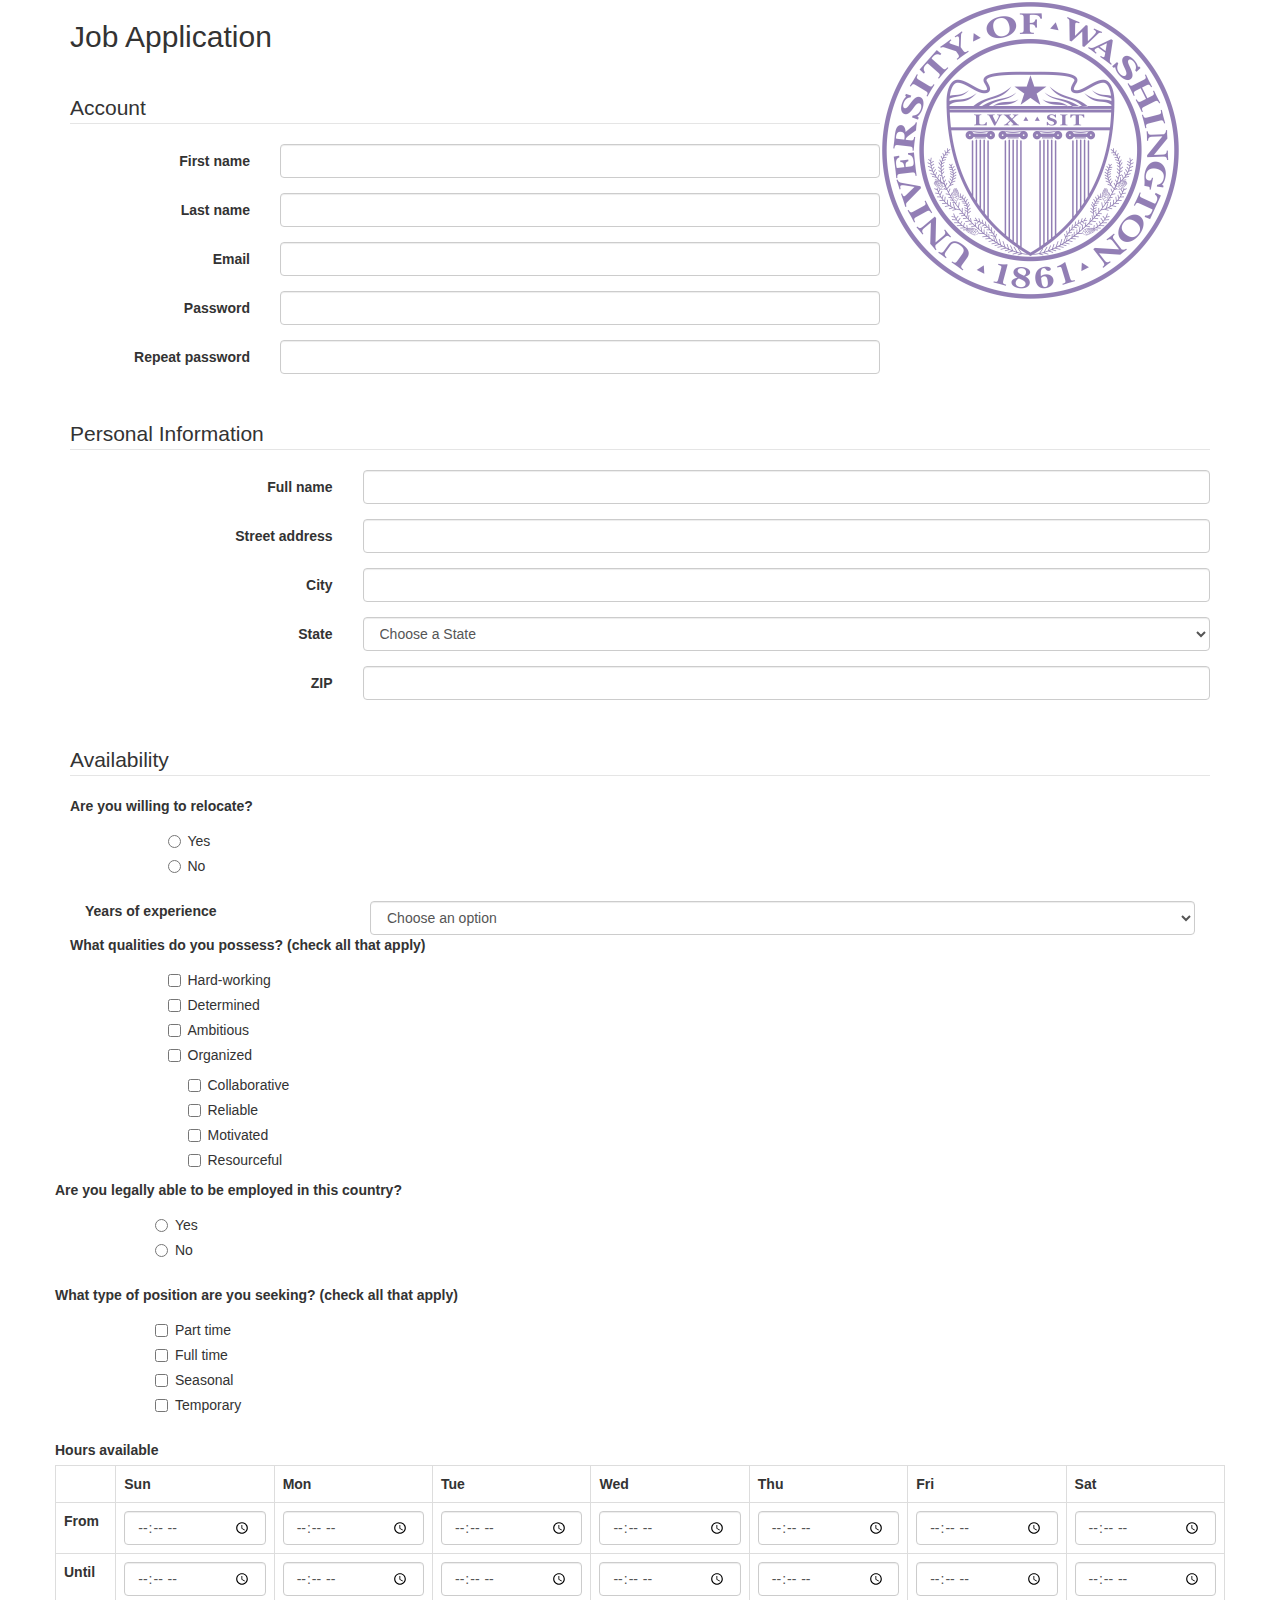
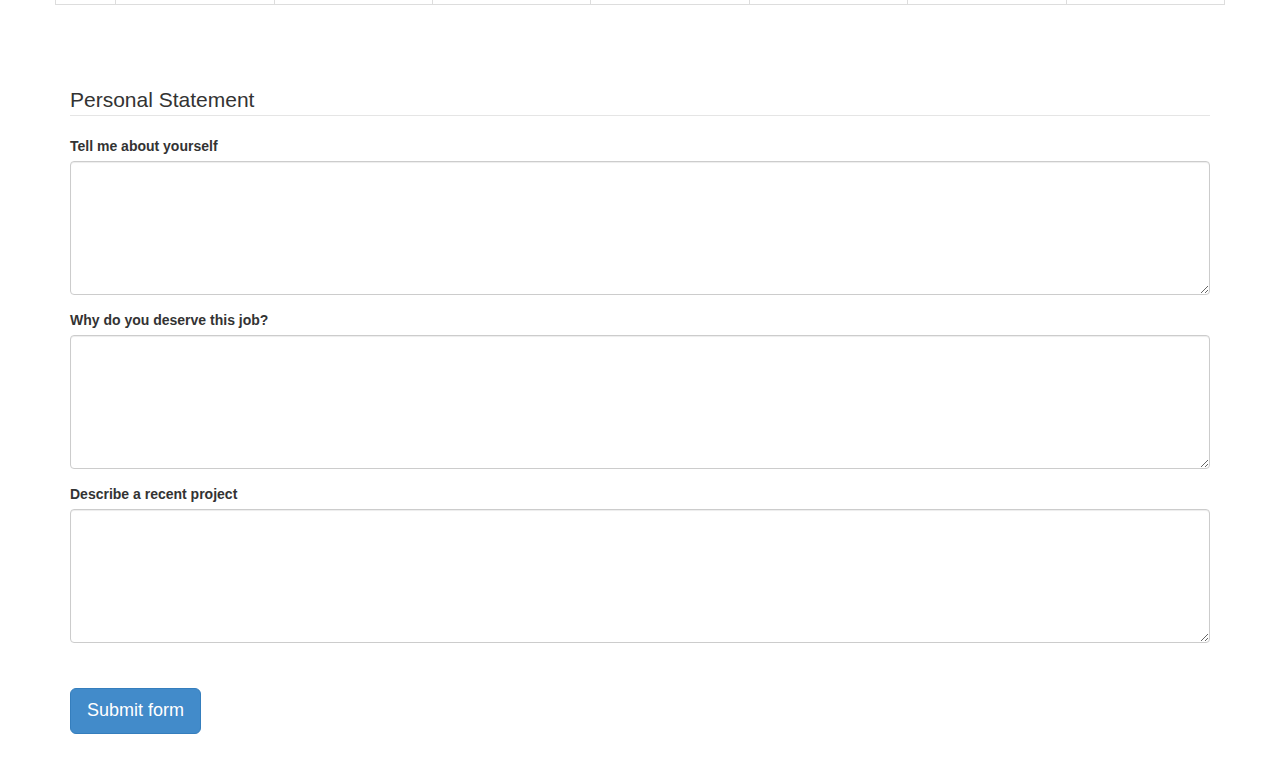
<file: jobApplicationForm.html>
<!DOCTYPE html>
<html>
<head>
	<meta charset="utf-8">
	<meta name="viewport" content="width=device-width, initial-scale=1.0">
	<title>Job Application</title>
	<link rel="stylesheet" href="bootstrap.min.css">
	<img src="university.png" alt="university" style="width:300px;height:300px;float:right;opacity:0.6;margin-right:100px">
</head>
<body>
<div class="container">

<h2>Job Application</h2>
<p>&nbsp;</p>

<form role="form" action="http://gclass.alexburner.com/formtest.php" method="post">

	<fieldset class="form-horizontal" >
		<legend>Account</legend>
		<div class="form-group">
			<label class="col-sm-3 control-label">First name</label>
			<div class="col-sm-9">
				<input class="form-control" type="text" name="firstname">
			</div>
		</div>
		<div class="form-group">
			<label class="col-sm-3 control-label">Last name</label>
			<div class="col-sm-9">
				<input class="form-control" type="text" name="lastname">
			</div>
		</div>
		<div class="form-group">
			<label class="col-sm-3 control-label">Email</label>
			<div class="col-sm-9">
				<input class="form-control" type="text" name="email">
			</div>
		</div>
		<div class="form-group">
			<label class="col-sm-3 control-label">Password</label>
			<div class="col-sm-9">
				<input class="form-control" type="password" name="password">
			</div>
		</div>
		<div class="form-group">
			<label class="col-sm-3 control-label">Repeat password</label>
			<div class="col-sm-9">
				<input class="form-control" type="password" name="repeat_password">
			</div>
		</div>
	</fieldset>

	<p>&nbsp;</p>

	<fieldset class="form-horizontal" >
		<legend>Personal Information</legend>
		<div class="form-group">
			<label class="col-sm-3 control-label">Full name</label>
			<div class="col-sm-9">
				<input class="form-control" type="text" name="name">
			</div>
		</div>
		<div class="form-group">
			<label class="col-sm-3 control-label">Street address</label>
			<div class="col-sm-9">
				<input class="form-control" type="text" name="street">
			</div>
		</div>
		<div class="form-group">
			<label class="col-sm-3 control-label">City</label>
			<div class="col-sm-9">
				<input class="form-control" type="text" name="city">
			</div>
		</div>
		<div class="form-group">
			<label class="col-sm-3 control-label">State</label>
			<div class="col-sm-9">
				<select class="form-control" name="state">
					<option value="" selected="true">Choose a State</option>
					<option value="AL">Alabama</option>
					<option value="AK">Alaska</option>
					<option value="AZ">Arizona</option>
					<option value="AR">Arkansas</option>
					<option value="CA">California</option>
					<option value="CO">Colorado</option>
					<option value="CT">Connecticut</option>
					<option value="DE">Delaware</option>
					<option value="DC">District of Columbia</option>
					<option value="FL">Florida</option>
					<option value="GA">Georgia</option>
					<option value="HI">Hawaii</option>
					<option value="ID">Idaho</option>
					<option value="IL">Illinois</option>
					<option value="IN">Indiana</option>
					<option value="IA">Iowa</option>
					<option value="KS">Kansas</option>
					<option value="KY">Kentucky</option>
					<option value="LA">Louisiana</option>
					<option value="ME">Maine</option>
					<option value="MD">Maryland</option>
					<option value="MA">Massachusetts</option>
					<option value="MI">Michigan</option>
					<option value="MN">Minnesota</option>
					<option value="MS">Mississippi</option>
					<option value="MO">Missouri</option>
					<option value="MT">Montana</option>
					<option value="NE">Nebraska</option>
					<option value="NV">Nevada</option>
					<option value="NH">New Hampshire</option>
					<option value="NJ">New Jersey</option>
					<option value="NM">New Mexico</option>
					<option value="NY">New York</option>
					<option value="NC">North Carolina</option>
					<option value="ND">North Dakota</option>
					<option value="OH">Ohio</option>
					<option value="OK">Oklahoma</option>
					<option value="OR">Oregon</option>
					<option value="PA">Pennsylvania</option>
					<option value="RI">Rhode Island</option>
					<option value="SC">South Carolina</option>
					<option value="SD">South Dakota</option>
					<option value="TN">Tennessee</option>
					<option value="TX">Texas</option>
					<option value="UT">Utah</option>
					<option value="VT">Vermont</option>
					<option value="VA">Virginia</option>
					<option value="WA">Washington</option>
					<option value="WV">West Virginia</option>
					<option value="WI">Wisconsin</option>
					<option value="WY">Wyoming</option>
				</select>
			</div>
		</div>
		<div class="form-group">
			<label class="col-sm-3 control-label">ZIP</label>
			<div class="col-sm-9">
				<input class="form-control" type="text" name="zip">
			</div>
		</div>
	</fieldset>

	<p>&nbsp;</p>

	<fieldset>
		<legend>Availability</legend>
		<div class="form-group row">
			<label class="col-sm-12 control-label">Are you willing to relocate?</label>
			<div class="col-sm-offset-1 col-sm-11">
				<div class="radio">
					<label>
						<input type="radio" name="legal" value="yes">Yes
					</label>
				</div>
				<div class="radio">
					<label>
						<input type="radio" name="legal" value="no">No
					</label>
				</div>
			</div>
		</div>
		<div class="form-group">
			<label class="col-sm-3 control-label">Years of experience</label>
			<div class="col-sm-9">
				<select class="form-control" name="state">
					<option value="" selected="true">Choose an option</option>
					<option value="0">0 years of experience</option>
					<option value="1">1 year of experience</option>
					<option value="2">2 years of experience</option>
					<option value="3">3 years of experience</option>
					<option value="4">4 years of experience</option>
					<option value="5">5 years of experience</option>
					<option value="6">6 years of experience</option>
					<option value="7">7 years of experience</option>
					<option value="8">8 years of experience</option>
					<option value="9">9 years of experience</option>
					<option value="10+">10 or more years of experience</option>
					</select>
			</div>
			<div class="form-group row">
			<label class="col-sm-12 control-label">What qualities do you possess? (check all that apply)</label>
			<div class="col-sm-offset-1 col-sm-11">
				<div class="checkbox">
					<label>
						<input type="checkbox" name="position_hw" value="hardworking">
						Hard-working
					</label>
				</div>
				<div class="checkbox">
					<label>
						<input type="checkbox" name="position_de" value="determined">
						Determined
					</label>
				</div>
				<div class="checkbox">
					<label>
						<input type="checkbox" name="position_am" value="ambitious">
						Ambitious
					</label>
				</div>
				<div class="checkbox">
					<label>
						<input type="checkbox" name="position_or" value="organized">
						Organized
					</label>
				<div class="checkbox">
					<label>
						<input type="checkbox" name="position_co" value="collaborative">
						Collaborative
					</label>
				</div>
				<div class="checkbox">
					<label>
						<input type="checkbox" name="position_re" value="reliable">
						Reliable
					</label>
				</div>
				<div class="checkbox">
					<label>
						<input type="checkbox" name="position_mo" value="motivated">
						Motivated
					</label>
				</div>
				<div class="checkbox">
					<label>
						<input type="checkbox" name="position_res" value="resourceful">
						Resourceful
					</label>
				</div>
			</div>
		</div>
		<div class="form-group row">
			<label class="col-sm-12 control-label">Are you legally able to be employed in this country?</label>
			<div class="col-sm-offset-1 col-sm-11">
				<div class="radio">
					<label>
						<input type="radio" name="legal" value="yes">Yes
					</label>
				</div>
				<div class="radio">
					<label>
						<input type="radio" name="legal" value="no">No
					</label>
				</div>
			</div>
		</div>
		<div class="form-group row">
			<label class="col-sm-12 control-label">What type of position are you seeking? (check all that apply)</label>
			<div class="col-sm-offset-1 col-sm-11">
				<div class="checkbox">
					<label>
						<input type="checkbox" name="position_pt" value="parttime">
						Part time
					</label>
				</div>
				<div class="checkbox">
					<label>
						<input type="checkbox" name="position_ft" value="fulltime">
						Full time
					</label>
				</div>
				<div class="checkbox">
					<label>
						<input type="checkbox" name="position_sl" value="seasonal">
						Seasonal
					</label>
				</div>
				<div class="checkbox">
					<label>
						<input type="checkbox" name="position_tp" value="temporary">
						Temporary
					</label>
				</div>
			</div>
		</div>
		<div class="form-group row">
			<label class="col-sm-12 control-label">Hours available</label>
			<div class="col-sm-12">
				<table class="table table-bordered">
					<tr>
						<td></td>
						<th>Sun</th>
						<th>Mon</th>
						<th>Tue</th>
						<th>Wed</th>
						<th>Thu</th>
						<th>Fri</th>
						<th>Sat</th>
					</tr>
					<tr>
						<th>From</th>
						<td><input class="form-control" type="time" name="su_from"></td>
						<td><input class="form-control" type="time" name="mo_from"></td>
						<td><input class="form-control" type="time" name="tu_from"></td>
						<td><input class="form-control" type="time" name="we_from"></td>
						<td><input class="form-control" type="time" name="th_from"></td>
						<td><input class="form-control" type="time" name="fr_from"></td>
						<td><input class="form-control" type="time" name="sa_from"></td>
					</tr>
					<tr>
						<th>Until</th>
						<td><input class="form-control" type="time" name="su_until"></td>
						<td><input class="form-control" type="time" name="mo_until"></td>
						<td><input class="form-control" type="time" name="tu_until"></td>
						<td><input class="form-control" type="time" name="we_until"></td>
						<td><input class="form-control" type="time" name="th_until"></td>
						<td><input class="form-control" type="time" name="fr_until"></td>
						<td><input class="form-control" type="time" name="sa_until"></td>
					</tr>
				</table>
			</div>
		</div>
	</fieldset>

	<p>&nbsp;</p>

	<fieldset>
		<legend>Personal Statement</legend>
		<div class="form-group">
			<label class="control-label">Tell me about yourself</label>
			<textarea class="form-control" name="deserve" rows="6"></textarea>
		</div>
		<div class="form-group">
			<label class="control-label">Why do you deserve this job?</label>
			<textarea class="form-control" name="deserve" rows="6"></textarea>
		</div>
		<div class="form-group">
			<label class="control-label">Describe a recent project</label>
			<textarea class="form-control" name="project" rows="6"></textarea>
		</div>
	</fieldset>

	<p>&nbsp;</p>

	<input class="btn btn-primary btn-lg" type="submit" value="Submit form">

	<p>&nbsp;</p>
	<form action="http://gclass.alexburner.com/formtest.php" method="post">
	</form>
</form>
</div><!-- close .container -->
</body>
</html>
</file>
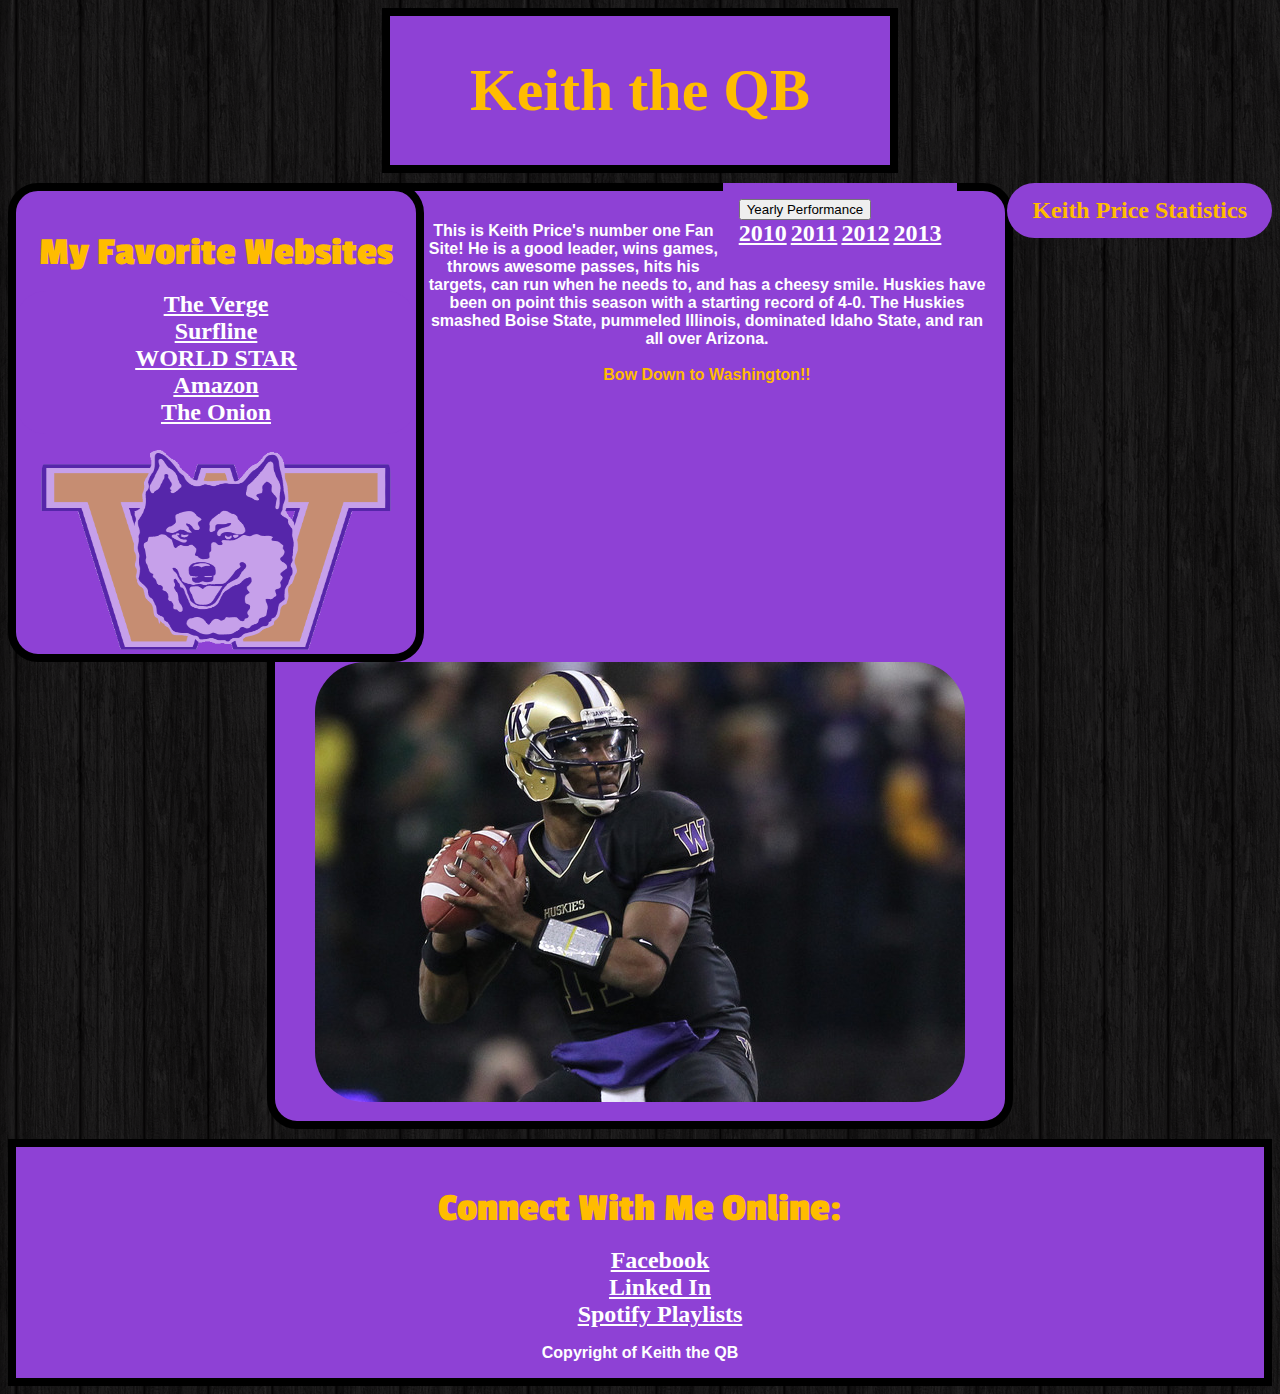
<file: Intro to CSS/introToCss.html>
<!DOCTYPE html>
	<head> 
		<title> Keith the QB  </title>
		<link rel="stylesheet" type="text/css" href="test.css" />
		<link href='http://fonts.googleapis.com/css?family=Passion+One' rel='stylesheet' type='text/css'>
	</head>

	<body>
		<div id = "Header">
			<h1> Keith the QB </h1>
		</div>
		<div id = "Stats">
			<a href="https://gohuskies.com/sports/football/roster/keith-price/1781">Keith Price Statistics</a>
		</div>
		<div id = "Dropdown">
			<button id = "dropbtn">Yearly Performance</button>
			<div id="dropdown-content">
			<a href="https://www.sports-reference.com/cfb/players/keith-price-1/gamelog/2010/">2010</a>
			<a href="https://www.sports-reference.com/cfb/players/keith-price-1/gamelog/2011/">2011</a>
			<a href="https://www.sports-reference.com/cfb/players/keith-price-1/gamelog/2012/">2012</a>
			<a href="https://www.sports-reference.com/cfb/players/keith-price-1/gamelog/2013/">2013</a>
			</div>
		</div>
		<div id = "LeftNav">
			<h3> My Favorite Websites </h3>
			<ul>
				<li><a href="https://www.theverge.com">The Verge</a></li>
				<li><a href="https://www.surfline.com">Surfline</a></li>
				<li><a href="https://www.worldstarhiphop">WORLD STAR</a></li>
				<li><a href="https://www.amazon.com">Amazon</a></li>
				<li><a href="https://www.theonion.com">The Onion</a></li>
			</ul>
			<img src="icon.gif" width="350px" height="200px">
		</div>
		
		<div id = "Content">
			<p> This is Keith Price's number one Fan Site! He is a good leader, wins games, throws awesome passes, hits his targets, can run when he needs to, and has a cheesy smile. Huskies have been on point this season with a starting record of 4-0. The Huskies smashed Boise State, pummeled Illinois, dominated Idaho State, and ran all over Arizona. <br /><br /> <span id="bow">Bow Down to Washington!!</span></p>
			<img src="price.jpg">
		</div>
		
		<div id = "Footer">
			<h3>Connect With Me Online:</h3>
			<ul>
				<li><a href="https://www.Facebook.com">Facebook</a></li>
				<li><a href="https://www.Linkedin.com">Linked In</a></li>
				<li><a href="https://www.Spotify.com">Spotify Playlists</a></li>
			</ul>
			<p>Copyright of Keith the QB</p>
		</div>

	</body>

</html>
</file>
<file: Intro to CSS/test.css>
body{
	background-image: url('dark_wood.png');
	
}
p{
	color: white;
	font-weight: bold;
	font-family: "Arial";
}
h3{
	color: #FFBC00;
	font-size: 40px;
	font-family: "Passion One";
	margin-bottom: 0px;
	background-color: #8E41D5;
}
a{
	color: white;
	font-weight: bold;
	font-size: 24px;
}
li{
	
}
#Header{
	border: solid 8px black;
	background-color: #8E41D5;
	width: 500px;
	margin-left: auto;
	margin-right: auto;
	margin-bottom: 10px;
	text-align: center;
}
#Stats
a:link, a:visited{
  background-color: #8E41D5;
  color: #FFBC00;
  padding: 14px 25px;
  text-align: center;
  text-decoration: none;
  display: inline-block;
  float: right;
  font-family: Garamond, serif;
  border-radius: 30px;
}
#Dropdown{
  background-color: #8E41D5;
  color: #FFBC00;
  padding: 16px;
  font-size: 16px;
  border: none;
  cursor: pointer;
  float: right;
  margin-right: 50px;
}
#Header h1{
	font-size: 60px;
	font-family: "Passion-One";
	color: #FFBC00;
	font-weight: bold;
}
#LeftNav{
	text-align: center;
	background-color: #8E41D5;
	border: solid 8px black;
	width: 400px;
	float: left;
	border-radius: 30px;
}
#LeftNav img{
	border-radius: 25px;
	opacity: 0.5;
}
#LeftNav ul{
	list-style-type: none;
	padding-left: 0px;
	padding-bottom: 8px;
	background-color: #8E41D5;
	border-radius: 30px;
}
#LeftNav h3{
	
}
#bow{
	color: #FFBC00;
}
#Content{
	border: solid 8px black;
	width:700px;
	margin-left: auto;
	margin-right: auto;
	margin-bottom: 10px;
	padding: 15px;
	background-color: #8E41D5;
	text-align: center;
	border-radius: 30px;
}
#Content img{
	border-radius: 50px;
}
#Footer ul{
	list-style-type: none;
}
#Footer{
	text-align: center;
	background-color: #8E41D5;
	border: solid 8px black;
}
</file>
